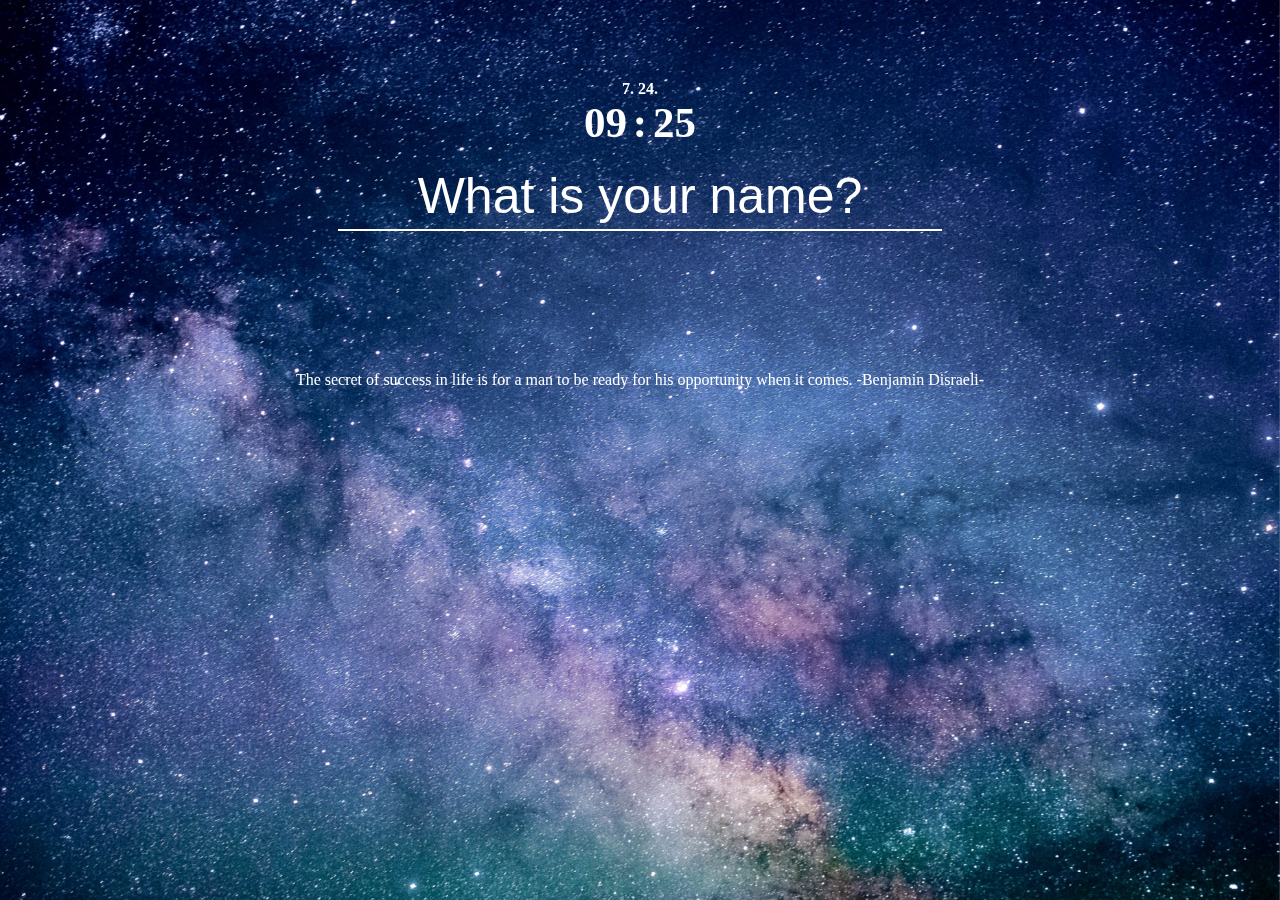
<file: NomadCoderJS/index.html>
<!DOCTYPE html>
<html lang="en">
<head>
    <meta charset="UTF-8">
    <meta name="viewport" content="width=device-width, initial-scale=1.0">
    <link rel="stylesheet" href="style.css">
    <title>Hello!</title>
</head>
<body>
    <div id="weather">
        <span></span>
        <span></span>
    </div>
    <h2 id="days"></h2>
    <h2 id="clock"></h2>
    <form id="login-form" class="hidden">
        <input id="login-text" required maxlength="15" type="text" placeholder="What is your name?">
        <input id="login-submit" type="submit" value="Log In">
    </form>
    <h1 id="greeting" class="hidden"></h1>
    <form id="todo-form">
        <input required type="text" placeholder="Write a To Do and Press Enter">
    </form>
    <ol id="todo-list"></ol>
    <div id="quotes">
        <span></span>
        <span></span>
    </div>
    <script src="greeting.js"></script>
    <script src="todo.js"></script>
    <script src="clock.js"></script>
    <script src="quotes.js"></script>
    <script src="background.js"></script>
    <script src="weather.js"></script>
</body>
</html>
</file>
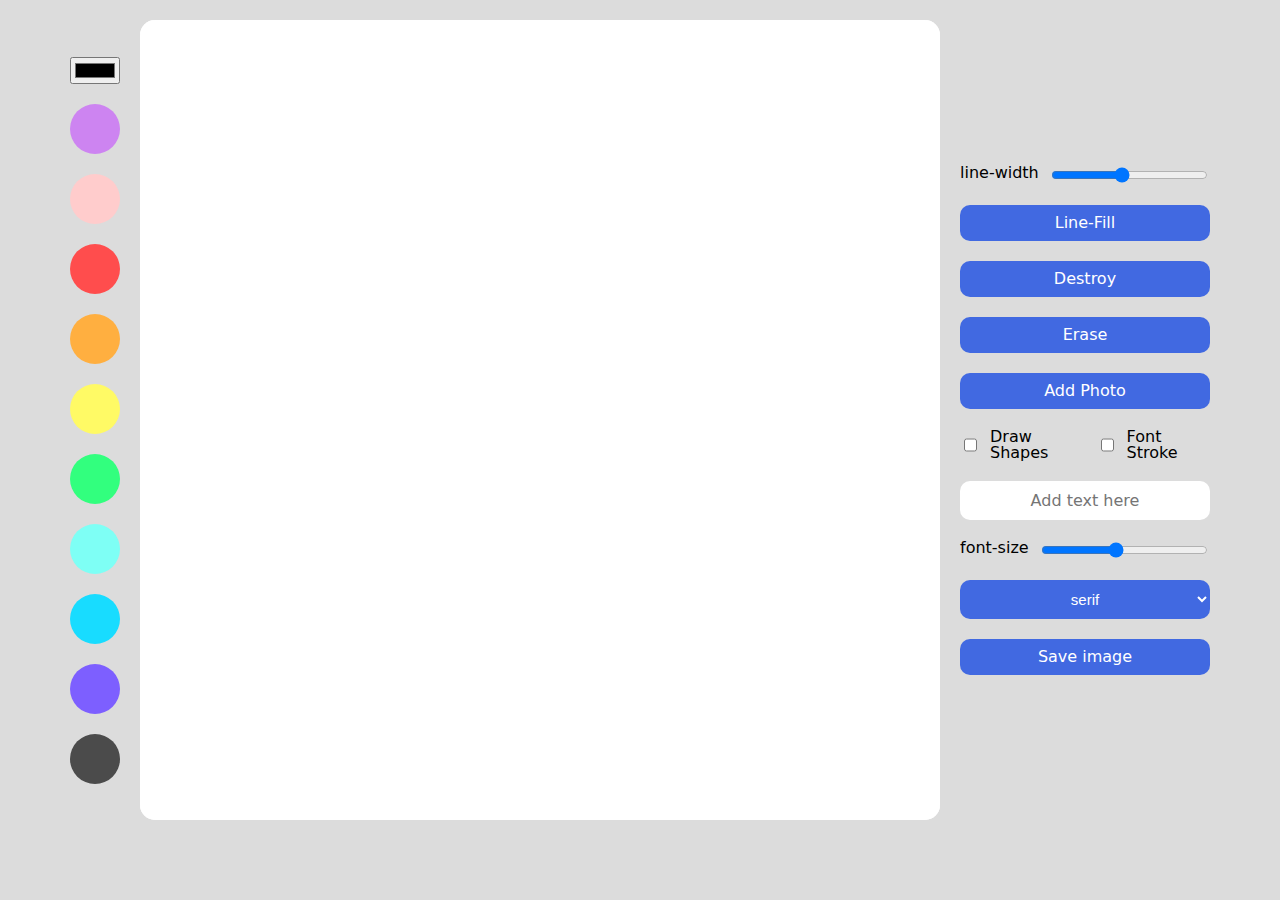
<file: NomadCoderJSMemeCreator/index.html>
<!DOCTYPE html>
<html lang="en">
<head>
    <meta charset="UTF-8">
    <meta name="viewport" content="width=device-width, initial-scale=1.0">
    <title>Meme Maker</title>
    <link rel="stylesheet" href="style.css">
</head>
<body>
    <div class="color-options">
        <input type="color" id="color">
        <div class="color-option" style="background-color: #cd84f1;" data-color="#cd84f1"></div>
        <div class="color-option" style="background-color: #ffcccc;" data-color="#ffcccc"></div>
        <div class="color-option" style="background-color: #ff4d4d;" data-color="#ff4d4d"></div>
        <div class="color-option" style="background-color: #ffaf40;" data-color="#ffaf40"></div>
        <div class="color-option" style="background-color: #fffa65;" data-color="#fffa65"></div>
        <div class="color-option" style="background-color: #32ff7e;" data-color="#32ff7e"></div>
        <div class="color-option" style="background-color: #7efff5;" data-color="#7efff5"></div>
        <div class="color-option" style="background-color: #18dcff;" data-color="#18dcff"></div>
        <div class="color-option" style="background-color: #7d5fff;" data-color="#7d5fff"></div>
        <div class="color-option" style="background-color: #4b4b4b;" data-color="#4b4b4b"></div>
    </div>
    <canvas></canvas>
    <div class="btns">
        <div class="range-btns">
            <div>line-width</div>
            <input id="line-width" type="range" min="1" max="10" value="5" step="0.05">
        </div>
        <button id="mode-btn">Line-Fill</button>
        <button id="destroy-btn">Destroy</button>
        <button id="eraser-btn">Erase</button>
        <label for="file">Add Photo</label>
        <input type="file" accept="image/*" id="file"/>
        <div class="checkboxs">
            <input type="checkbox" id="draw-shape">
            <div>Draw Shapes</div>
            <input type="checkbox" id="font-stroke">
            <div>Font Stroke</div>
        </div>
        <input type="text" placeholder="Add text here" id="text" >
        <div class="range-btns">
            <div>font-size</div>
            <input id="font-size" type="range" min="10" max="100" value="50" step="1">
        </div>
        <select id="font-family">
            <option>serif</option>
            <option>system-ui</option>
            <option>Georgia</option>
            <option>cursive</option>
        </select>
        <button id="save">Save image</button>
    </div>
    <script src="app.js"></script>

</body>
</html>
</file>
<file: NomadCoderJS/style.css>
html {
    color : white;
    text-align: center;
}
.hidden {
    display : none;
}

#background {
    position : fixed;
    z-index: -1;
    top : 0;
    left : 0;
    min-width : 100%;
    max-width : 100%;
    object-fit: cover;
    width : 100%;
    height: 100%;
}

#weather {
    margin-bottom: 80px;
    text-align: right;
}

h2#days {
    font-size : 16px;
    margin-top: 5px;
    margin-bottom: 0px;
}

h2#clock {
    font-size : 43px;
    margin-top: 0px;
    font-size: 43px;
    margin-bottom: 30px;
    word-spacing: -5px;
}

h1#greeting {
    font-size : 50px;
    margin-top: 0px;
    margin-bottom: 10px;
}

#login-form{
    color : white;
}

#login-form #login-text {
    margin-bottom : 80px;
    font-size : 30px;
    height: 50px;
    width: 600px;
    color : white;
    background-color : transparent;
    text-align: center;
    outline : none;
    border : 0px;
    border-bottom : 2px solid white;
}

#login-form #login-text::placeholder{
    color : white;
    font-size : 50px;
}

#login-form #login-text:focus::placeholder{
    color : transparent;
}

#login-form #login-submit{
    display : none;
}

#todo-form {
    color : white;
}

#todo-form input {
    height: 30px;
    width: 400px;
    color : white;
    background-color : transparent;
    text-align: center;
    outline : none;
    border : 0px;
    border-bottom : 2px solid white;
}

#todo-form input:focus {
    outline : none;
}

#todo-form input::placeholder{
    color : white;
    font-size : 18px;
}

#todo-form input:focus::placeholder{
    color : transparent;
}

ol {
    text-align: center;
    list-style-position: inside;
    margin-top : 20px;
    margin-left : 0px;
    padding-left : 0px;
}

button.delete {
    background-color: transparent;
    border : 0px;
}

div#quotes {
    position : relative;
    top: 60px;
    padding-bottom : 30px;
}
</file>
<file: NomadCoderJSMemeCreator/style.css>
@import "reset.css";

body {
    display : flex;
    gap : 20px;
    justify-content: space-between;
    align-items : flex-start;
    background-color: gainsboro;
    padding : 20px;
    font-family: system-ui, 'Segoe UI','Open Sans', 'Helvetica Neue', sans-serif;
}

canvas {
    width : 800px;
    height : 800px;
    background-color: white;
    border-radius: 15px;
}

body {
    display : flex;
    justify-content: center;
    align-items: center;
}
.btns {
    display : flex;
    flex-direction: column;
    gap : 20px;
    width : 250px;
}

.color-options{
    display:flex;
    flex-direction: column;
    align-items: center;
    gap:20px;
}

.color-option {
    border-radius : 25px;
    width : 50px;
    height: 50px;
    cursor: pointer;
    transition : transform ease-in-out .1s;
}
.color-option:hover{
    transform : scale(1.2);
}

input#color{
    overflow : hidden;
}

button {
    all : unset;
    padding : 10px 0px;
    text-align: center;
    background-color: royalblue;
    color : white;
    font-weight: 500;
    cursor : pointer;
    border-radius: 10px;
    transition : opacity linear .1s;
}

button:hover {
    opacity : 0.7;
}

input#text {
    all : unset;
    padding : 10px 0px;
    text-align: center;
    background-color: white;
    font-weight: 500;
    border-radius: 10px;
}

input#file {
    display : none;
}

label {
    all : unset;
    padding : 10px 0px;
    text-align: center;
    background-color: royalblue;
    color : white;
    font-weight: 500;
    cursor : pointer;
    border-radius: 10px;
    transition : opacity linear .1s;
}

label:hover {
    opacity : 0.7;
}

.range-btns {
    display : flex;
    gap : 10px;
    justify-content: space-between;
}
.range-btns div {
    flex-grow : 0
}

.range-btns input{
    flex-grow : 1
}

.checkboxs {
    display : flex;
    gap : 10px;
    justify-content : space-between;
}



#font-family {
    border : 0px;
    padding : 10px 0px;
    padding-left : 12px;
    text-align: center;
    background-color: royalblue;
    color : white;
    font-weight: 500;
    font-size : 15px;
    border-radius: 10px;
}

#font-family option {
    text-align: center;
    background-color: white;
    color : royalblue;
    padding-right : 10px;
}
</file>
